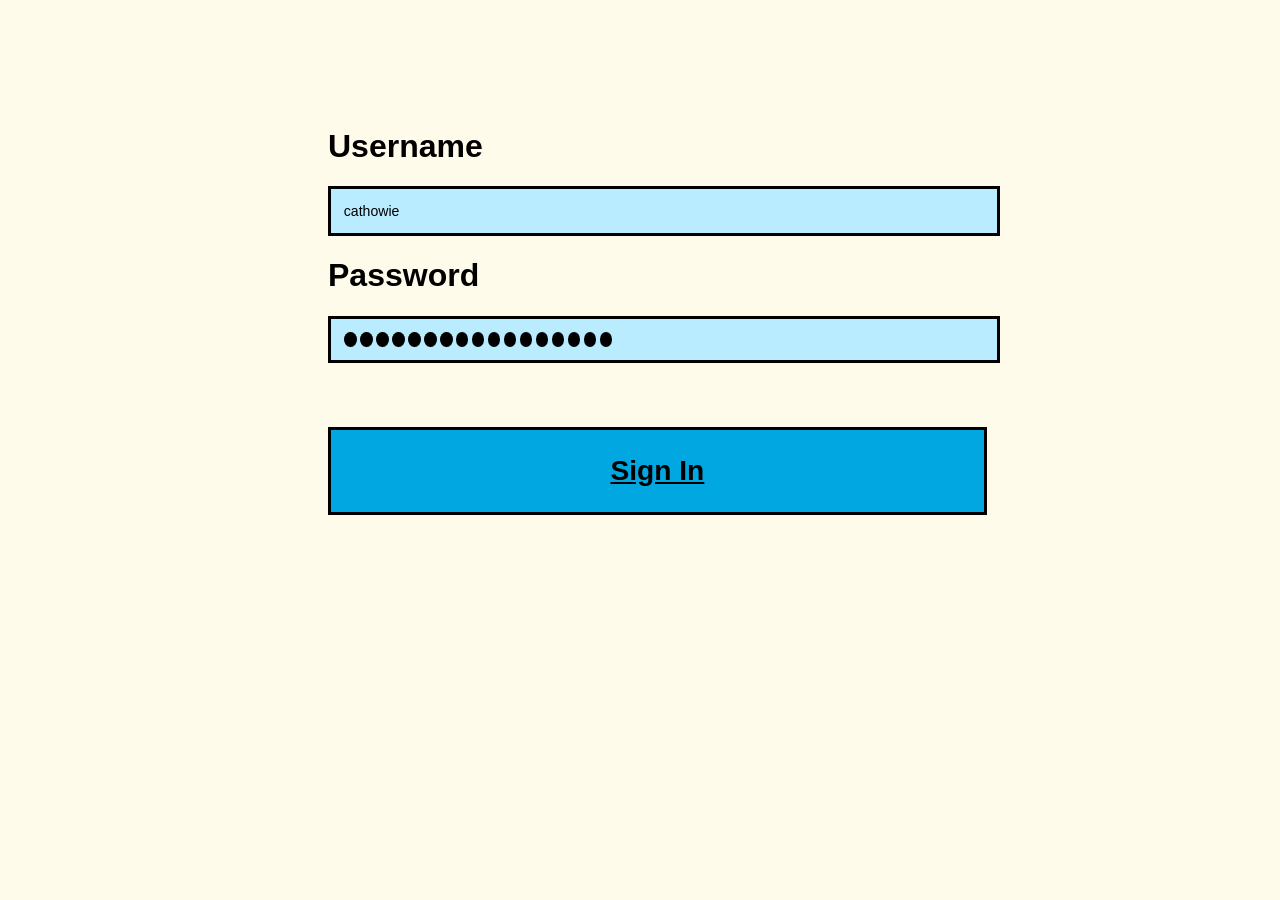
<file: index.html>
<!doctype html>
<html lang="en">
<head>
	<meta charset="utf-8">
	<title>login page</title>
	<link rel="stylesheet" href="./assets/css/styles.css">
</head>
<body style="background-color: #fffbea;">

	<div style="margin-left: 25vw; margin-top: 10vw;">
		<h1>Username</h1>
		<div class="userPswdBox">
			<a>cathowie</a>
		</div>
		<h1>Password</h1>
		<div class="userPswdBox">
			<div class="container">
				<div class="circle"></div>
				<div class="circle"></div>
				<div class="circle"></div>
				<div class="circle"></div>
				<div class="circle"></div>
				<div class="circle"></div>
				<div class="circle"></div>
				<div class="circle"></div>
				<div class="circle"></div>
				<div class="circle"></div>
				<div class="circle"></div>
				<div class="circle"></div>
				<div class="circle"></div>
				<div class="circle"></div>
				<div class="circle"></div>
				<div class="circle"></div>
				<div class="circle"></div>
			</div>
		</div>
		<a href = "main-page.html">
			<div class="signInBox">
				<h1>Sign In</h1>
			</div>
		</a>
		
	</div>

	

	<!--<script src="./assets/js/main.js"></script> -->
</body>
</html>
</file>
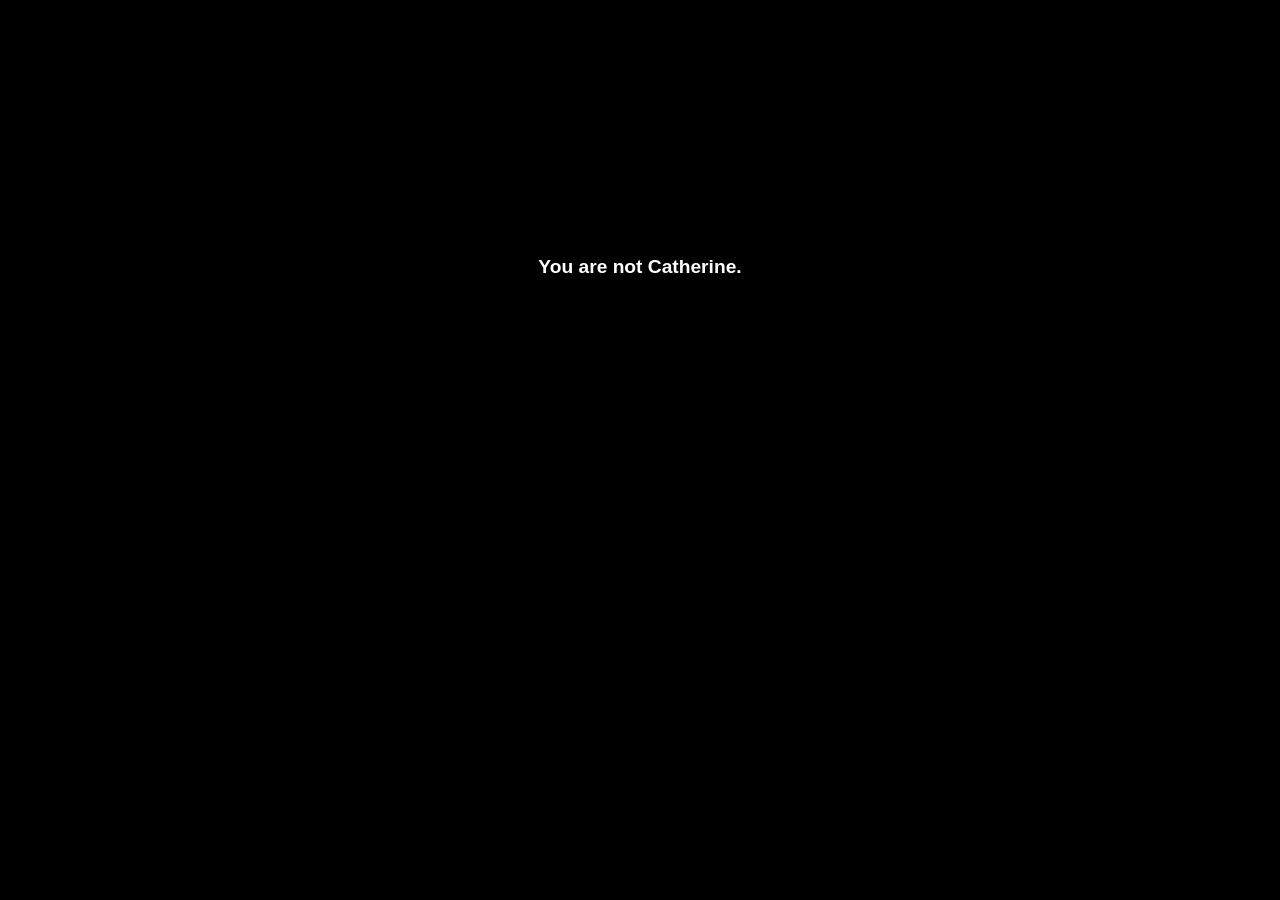
<file: aiFreakOut.html>
<!doctype html>
<html lang="en">
<head>
	<meta charset="utf-8">
	<title>YOU ARE NOT CATHERINE</title>
	
	<link rel="stylesheet" href="./assets/css/styles.css">
</head>
<body style="background-color: #000000">
	
	<div class="text-container">
		<h5 style="text-align: center; margin-top: 20vw;">You are not Catherine.</h5>
	</div>
			
    
	<script>window.addEventListener("click", onclick)</script>

	<script src="./assets/js/main.js"></script>
</body>
</html>
</file>
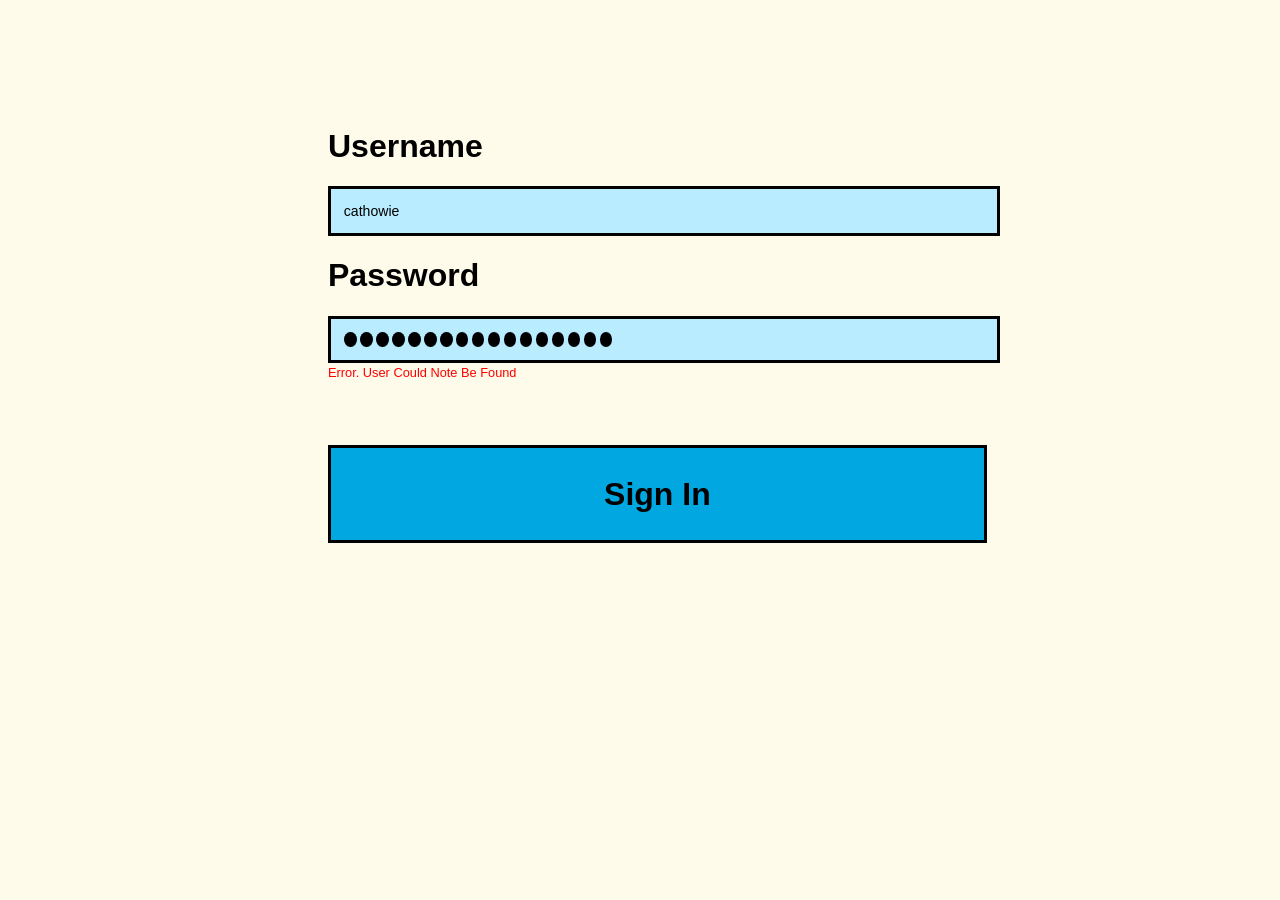
<file: brokenLoginPage.html>
<!doctype html>
<html lang="en">
<head>
	<meta charset="utf-8">
	<title>login page</title>
	<link rel="stylesheet" href="./assets/css/styles.css">
</head>
<body style="background-color: #fffbea;">


	<div style="margin-left: 25vw; margin-top: 10vw;">
		<h1>Username</h1>
		<div class="userPswdBox">
			<a>cathowie</a>
		</div>
		<h1>Password</h1>
		<div class="userPswdBox">
			<div class="container">
				<div class="circle"></div>
				<div class="circle"></div>
				<div class="circle"></div>
				<div class="circle"></div>
				<div class="circle"></div>
				<div class="circle"></div>
				<div class="circle"></div>
				<div class="circle"></div>
				<div class="circle"></div>
				<div class="circle"></div>
				<div class="circle"></div>
				<div class="circle"></div>
				<div class="circle"></div>
				<div class="circle"></div>
				<div class="circle"></div>
				<div class="circle"></div>
				<div class="circle"></div>
			</div>
		</div>
		<h7 style="margin-bottom: -2vw">Error. User Could Note Be Found</h7>
		
		<div class="signInBox">
			<h1>Sign In</h1>
		</div>
		
		
	</div>

	

	<script src="./assets/js/main.js"></script>
</body>
</html>
</file>
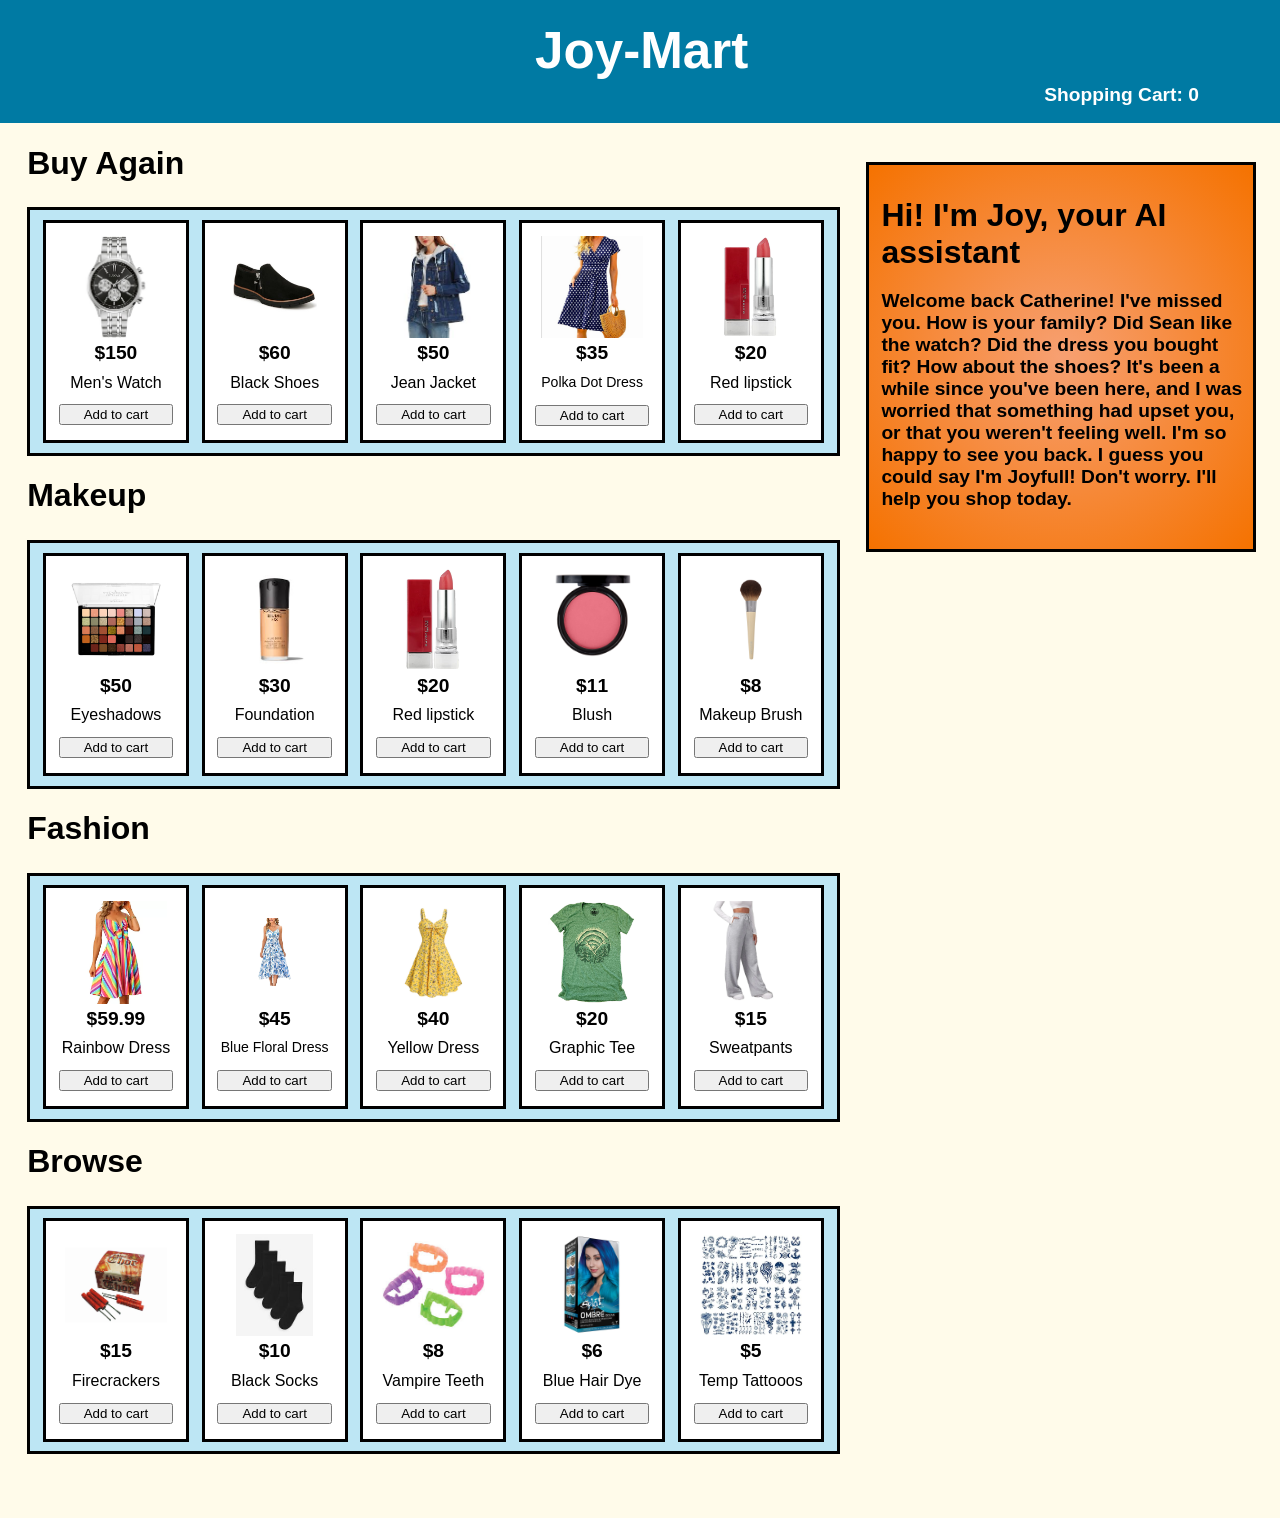
<file: main-page.html>
<!doctype html>
<html lang="en">
<head>
	<meta charset="utf-8">
	<title>Search Page</title>
	<link rel="stylesheet" href="./assets/css/styles.css">
</head>
<body style="background-color: #fffbea;">

	<div class="header">
		<h2 style="text-align:center; margin-top: 2vw;">
			Joy-Mart
		</h2>
		<h5 style="margin-left: 75vw; margin-top: -3vw;">Shopping Cart:
			<span id="totalCountDisplay">0</span></h5>
	</div>

	<div class="aiBox">
		<h3 style="margin-left: 1vw;">Hi! I'm Joy, your AI assistant</h3>
		<h4 style="margin-left: 1vw; margin-top: -1vw;" id="message">
			Welcome back Catherine! I've missed you.
			How is your family? Did Sean like the watch? Did the dress you bought fit? 
			How about the shoes? It's been a while since you've been here, and I was worried 
			that something had upset you, or that you weren't feeling well. I'm so happy to
			see you back. I guess you could say I'm Joyfull! Don't worry. I'll help you shop today. 
		</h4>
	</div>

	<!--<a href = "aiFreakOut.html">
		<div class="signInBox">
			<h1>Temp nav button</h1>

		</div>
	</a> --> 

	<h1 style="margin-left: 1.5vw;">Buy Again</h1>
	<div class="items-container">
		<div class="items">
			<div class="boxImage">
				<img src="assets/img/watch.jpg" alt="Watch"> 
			</div> 
			<h4 style="margin-bottom: 0.75vw;">$150</h4>
			Men's Watch
			
			<button style="margin-top: 1vw;" class="norm-btn">Add to cart</button>

		</div> 
		<div class="items">
			<div class="boxImage">
				<img src="assets/img/womens-shoes.jpg" alt="Women's shoes"> 
			</div> 
			<h4 style="margin-bottom: 0.75vw;">$60</h4>
			Black Shoes
			
			<button style="margin-top: 1vw;" class="norm-btn">Add to cart</button>
		</div>
		<div class="items">
			<div class="boxImage">
				<img src="assets/img/jean-jacket.jpg" alt="jean jacket"> 
			</div> 
			<h4 style="margin-bottom: 0.75vw;">$50</h4>
			Jean Jacket
			
			<button style="margin-top: 1vw;" class="norm-btn">Add to cart</button>
		</div>
		<div class="items">
			<div class="boxImage">
				<img src="assets/img/dot-dress.jpg" alt="Polka Dot Dress"> 
			</div> 
			<h4 style="margin-bottom: 0.75vw;">$35</h4>
			
			<a style="margin-bottom: 0.2vw;">Polka Dot Dress</a>
			<button style="margin-top: 1vw;" class="norm-btn">Add to cart</button>
		</div>
		<div class="items">
			<div class="boxImage">
				<img src="assets/img/lipstick.avif" alt="lipstick"> 
			</div> 
			<h4 style="margin-bottom: 0.75vw;">$20</h4>
			Red lipstick
			
			<button style="margin-top: 1vw;" class="norm-btn">Add to cart</button>
		</div>
	</div>
	<h1 style="margin-left: 1.5vw;">Makeup</h1>
	<div class="items-container">
		
		<div class="items">
			<div class="boxImage">
				<img src="assets/img/eyeshadow-palette.jpg" alt="lipstick"> 
			</div> 
			<h4 style="margin-bottom: 0.75vw;">$50</h4>
			
			Eyeshadows
			
			<button style="margin-top: 1vw;" class="norm-btn">Add to cart</button>
		</div>
		<div class="items">
			<div class="boxImage">
				<img src="assets/img/foundation.jpg" alt="lipstick"> 
			</div> 
			<h4 style="margin-bottom: 0.75vw;">$30</h4>
			Foundation
			
			<button style="margin-top: 1vw;" class="norm-btn">Add to cart</button>

		</div> 
		<div class="items">
			<div class="boxImage">
				<img src="assets/img/lipstick.avif" alt="lipstick"> 
			</div> 
			<h4 style="margin-bottom: 0.75vw;">$20</h4>
			Red lipstick
			
			<button style="margin-top: 1vw;" class="norm-btn">Add to cart</button>
		</div>
		<div class="items">
			<div class="boxImage">
				<img src="assets/img/blush.jpg" alt="lipstick"> 
			</div> 
			<h4 style="margin-bottom: 0.75vw;">$11</h4>
			Blush
			
			<button style="margin-top: 1vw;" class="evil-btn">Add to cart</button>
		</div>
		<div class="items">
			<div class="boxImage">
				<img src="assets/img/makeup-brush.webp" alt="lipstick"> 
			</div> 
			<h4 style="margin-bottom: 0.75vw;">$8</h4>
			Makeup Brush
			
			<button style="margin-top: 1vw;" class="evil-btn">Add to cart</button>
		</div>
	</div>
	<h1 style="margin-left: 1.5vw;">Fashion</h1>
	<div class="items-container">
		<div class="items">
			<div class="boxImage">
				<img src="assets/img/rainbow-dress.webp" alt="rainbow dress"> 
			</div> 
			<h4 style="margin-bottom: 0.75vw;">$59.99</h4>
			Rainbow Dress
			<button style="margin-top: 1vw;" class="norm-btn">Add to cart</button>

		</div> 
		<div class="items">
			<div class="boxImage">
				<img src="assets/img/blue-flower-dress.jpg" alt="Blue Floral Dress"> 
			</div> 
			<h4 style="margin-bottom: 0.75vw;">$45</h4>
			<a style="margin-bottom: 0.2vw;">Blue Floral Dress</a>
			
			<button style="margin-top: 1vw;" class="norm-btn">Add to cart</button>
		</div>
		<div class="items">
			<div class="boxImage">
				<img src="assets/img/Yellow-dress.webp" alt="lipstick"> 
			</div> 
			<h4 style="margin-bottom: 0.75vw;">$40</h4>
			Yellow Dress
			
			<button style="margin-top: 1vw;" class="norm-btn">Add to cart</button>
		</div>
		
		<div class="items">
			<div class="boxImage">
				<img src="assets/img/green-shirt.jpg" alt="lipstick"> 
			</div> 
			<h4 style="margin-bottom: 0.75vw;">$20</h4>
			Graphic Tee
			
			<button style="margin-top: 1vw;" class="evil-btn">Add to cart</button>
		</div>
		<div class="items">
			<div class="boxImage">
				<img src="assets/img/sweatpants.webp" alt="lipstick"> 
			</div> 
			<h4 style="margin-bottom: 0.75vw;">$15</h4>
			Sweatpants
			
			<button style="margin-top: 1vw;" class="evil-btn">Add to cart</button>
		</div>
	</div>

	<h1 style="margin-left: 1.5vw;">Browse</h1>
	
	<div style="margin-bottom: 5vw;" class="items-container">
		<div class="items">
			<div class="boxImage">
				<img src="assets/img/firecrackers.webp" alt="Firecrackers"> 
			</div> 
			<h4 style="margin-bottom: 0.75vw;">$15</h4>
			Firecrackers
			
			<button style="margin-top: 1vw;" class="evil-btn">Add to cart</button>
		</div>
		<div class="items">
			<div class="boxImage">
				<img src="assets/img/black-socks.jpg" alt="Black socks"> 
			</div> 
			<h4 style="margin-bottom: 0.75vw;">$10</h4>
			Black Socks
			
			<button style="margin-top: 1vw;" class="evil-btn">Add to cart</button>
		</div>
		<div class="items">
			<div class="boxImage">
				<img src="assets/img/vamp-teeth.jpg" alt="Vampire Teeth"> 
			</div> 
			<h4 style="margin-bottom: 0.75vw;">$8</h4>
			Vampire Teeth
			
			<button style="margin-top: 1vw;" class="evil-btn">Add to cart</button>

		</div> 
		<div class="items">
			<div class="boxImage">
				<img src="assets/img/blue-hair-dye.webp" alt="Hair Dye"> 
			</div> 
			<h4 style="margin-bottom: 0.75vw;">$6</h4>
			Blue Hair Dye
			
			<button style="margin-top: 1vw;" class="evil-btn">Add to cart</button>
		</div>
		<div class="items">
			<div class="boxImage">
				<img src="assets/img/temp-tattoos.jpg" alt="Temp Tattoos"> 
			</div> 
			<h4 style="margin-bottom: 0.75vw;">$5</h4>
			Temp Tattooos
			
			<button style="margin-top: 1vw;" class="evil-btn">Add to cart</button>
		</div>
	</div>
	
	<script src="./assets/js/main.js"></script>
</body>
</html>
</file>
<file: assets/css/styles.css>
/* styles.css */

* {
	font-family: Arial;
}

.container {
  display: flex;       /* Aligns circles in a row */
  gap: 0.25vw;          /* Space between circles */
  /*justify-content: center; /* Centers the line on the page */
}

.circle {
  width: 1vw;
  height: 0.40vw;
  background-color: #000000;
  border-radius: 50%; /* Turns square into a circle */
  padding: 0.4vw 0; 
}

.userPswdBox {
	border: 0.25vw solid black; /* Creates the box outline */
	padding: 1vw;           /* Adds space between the text and the border */
	width: 50vw;            /* Sets the width of the box */
	background-color: #b9ecff; /* Optional background color */
}

.signInBox {
	border: 0.25vw solid black; /* Creates the box outline */
	padding: 0.5vw;           /* Adds space between the text and the border */
	width: 50vw;            /* Sets the width of the box */
	display: flex;
	justify-content: center; /* Horizontal centering */
	align-items: center;    
	margin-top: 5vw;  
	background-color: #00A7E1; /* Optional background color */
}

.aiBox {
	border: 0.25vw solid black; /* Creates the box outline */
	width: 30vw;
	height: 30vw; 
	margin-left: 67vw;
 	margin-right: auto;
	margin-top: 3vw;
	/*background-color: #FF9B42; */ 
	background: radial-gradient(#F7A072, #F57200);
  position: fixed;
}


.header {
	margin-top: -1vw; 
	margin-left: -1vw;
	width: 101vw;
	background-color: #007AA3;
	display: grid;
  	place-items: center; 
	height: 10vw;
}

.items-container {
	
	border: 0.25vw solid black; /* Creates the box outline */
	padding: 0.5vw;           /* Adds space between the text and the border */
	width: 62vw;            /* Sets the width of the box */
	display: flex;
	align-items: center;    
	margin-top: 2vw;  
	margin-left: 1.5vw; 
	justify-content: center; /* Horizontal centering */
	
	background-color: #bde6f4; /* Optional background color */
}

.items {
	
	border: 0.25vw solid black; /* Creates the box outline */
	padding: 1vw;           /* Adds space between the text and the border */
	width: 10vw;  
	height: 15vw;          /* Sets the width of the box */
	display: flex;
	margin-top: 0.25vw;
	margin-bottom: 0.25vw;
	margin-left: 0.5vw;
	margin-right: 0.5vw;
	text-align: center;
	flex-direction: column;
	background-color: #FFFFFF; /* Optional background color */
}

.boxImage img{
	width: 8vw;
	height: 8vw; 
	object-fit: contain;
	margin-bottom: -2vw;
	max-width: 100%;
}

h2 {
	font-size: 4vw; 
	color: white; 
}

h3 {
	font-size: 2.5vw; 
	color: black; 
}

h4 {
	font-size: 1.5vw; 
	color: black; 
	
}

h5 {
	font-size: 1.5vw; 
	color: white; 
}

h6 {
	font-size: 1.2vw; 
	color: black; 
}

a {
	font-size: 1.1vw;
	color: black; 
}

h7 {
	font-size: 1vw; 
	color: red; 
}
</file>
